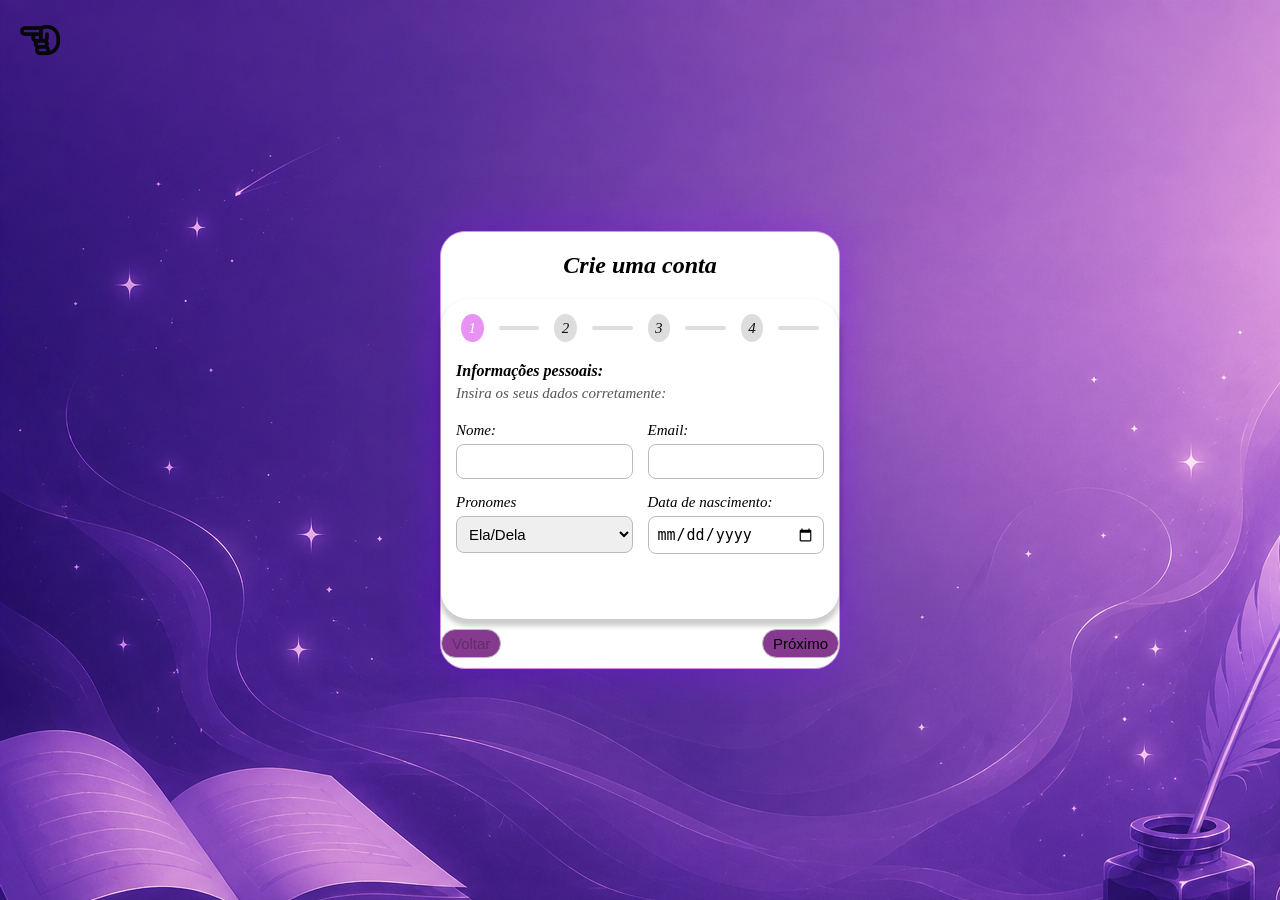
<file: telaCadastro.html>
<!DOCTYPE html>
<html lang="pt-BR">

<head>
    <meta charset="UTF-8">
    <meta name="viewport" content="width=device-width, initial-scale=1.0">
    <title>Cadastre-se</title>
    <link href="styles_cadastro.css" rel="stylesheet">
    <link rel="stylesheet" href="https://cdnjs.cloudflare.com/ajax/libs/font-awesome/6.5.2/css/all.min.css">
     <link rel="icon" type="image/x-icon" href="icons8-favicon-48.png" />
</head>

<body>
    <div class="form">
        <div class="header">
            <h2>Crie uma conta</h2>
            <a href="index.html" class="voltar">
                    <i class="fa-regular fa-hand-point-left fa-2x"></i>
                </a>
        </div>
        <div class="body">
            <div class="pagination">
                <div class="number active">1</div>
                <div class="bar"></div>
                <div class="number">2</div>
                <div class="bar"></div>
                <div class="number">3</div>
                <div class="bar"></div>
                <div class="number">4</div>
                <div class="bar"></div>
            </div>
            <div class="steps">
                <div class="step">
                    <h4>Informações pessoais:</h4>
                    <p>Insira os seus dados corretamente:</p>
                    <div class="grid">
                        <div class="col">
                            <label for="name">Nome:</label>
                            <input type="text" id="name">
                        </div>
                        <div class="col">
                            <label for="email">Email:</label>
                            <input type="email" id="email">
                        </div>
                        <div class="col">
                            <label for="pronoums">Pronomes</label>
                            <select id="pronoums">
                                <option value="Ela/Dela">Ela/Dela</option>
                                <option value="Ele/Dele">Ele/Dele</option>
                                <option value="Elu/Delu">Elu/Delu</option>
                                <option value="Prefiro nao informar">Prefiro não informar</option>
                            </select>
                        </div>
                        <div class="col">
                            <label for="data_nascimento">Data de nascimento:</label>
                            <input type="date" id="data_nascimento">
                        </div>
                    </div>
                </div>
                <div class="step">
                    <h4>Áreas de interesse</h4>
                    <p>Selecione os seus conteúdos de interesse</p>
                    <div class="grid">
                        <div class="col">
                            <div class="checkbox">
                                <input type="checkbox" id="interest_romance">
                                <label for="interest_romance">Romance</label>
                            </div>
                        </div>
                        <div class="col">
                            <div class="checkbox">
                                <input type="checkbox" id="interest_mistery">
                                <label for="interest_mistery">Mistério</label>
                            </div>
                        </div>
                        <div class="col">
                            <div class="checkbox">
                                <input type="checkbox" id="interest_comedy">
                                <label for="interest_comedy">Comédia</label>
                            </div>
                        </div>
                        <div class="col">
                            <div class="checkbox">
                                <input type="checkbox" id="interest_scienceFiction">
                                <label for="interest_scienceFiction">Ficção científica</label>
                            </div>
                        </div>
                        <div class="col">
                            <div class="checkbox">
                                <input type="checkbox" id="interest_fantasy">
                                <label for="interest_fantasy">Fantasia</label>
                            </div>
                        </div>
                        <div class="col">
                            <div class="checkbox">
                                <input type="checkbox" id="interest_poetry">
                                <label for="interest_poetry">Poesia</label>
                            </div>
                        </div>
                        <div class="col">
                            <div class="checkbox">
                                <input type="checkbox" id="interest_historicalFiction">
                                <label for="interest_historicalFiction">Ficção Histórica</label>
                            </div>
                        </div>
                        <div class="col">
                            <div class="checkbox">
                                <input type="checkbox" id="interest_adventure">
                                <label for="interest_adventure">Aventura</label>
                            </div>
                        </div>
                        <div class="col">
                            <div class="checkbox">
                                <input type="checkbox" id="interest_horror">
                                <label for="interest_horror">Terror</label>
                            </div>
                        </div>
                        <div class="col">
                            <div class="checkbox">
                                <input type="checkbox" id="interest_magicalCreatures">
                                <label for="interest_magicalCreatures">Criaturas Mágicas</label>
                            </div>
                        </div>
                        <div class="col">
                            <div class="checkbox">
                                <input type="checkbox" id="interest_nonFiction">
                                <label for="interest_nonFiction">Não ficção</label>
                            </div>
                        </div>
                        <div class="col">
                            <div class="checkbox">
                                <input type="checkbox" id="interest_shortStories">
                                <label for="interest_shortStories">Histórias Curtas</label>
                            </div>
                        </div>
                        <div class="col">
                            <div class="checkbox">
                                <input type="checkbox" id="interest_dystopia">
                                <label for="interest_dystopia">Distopia</label>
                            </div>
                        </div>
                    </div>
                </div>
                <div class="step">
                    <h4>Proteja a sua conta</h4>
                    <div class="grid">
                        <div class="col">
                            <label for="password">Senha</label>
                            <input type="password" id="password">
                        </div>
                        <div class="col">
                            <label for="retype-password"> Confirme a Senha</label>
                            <input type="password" id="retype-password">
                        </div>
                    </div>
                </div>
                <div class="step">
                    <div class="confirmation">
                        <h2>Create my account</h2>
                        <div>
                            <button>Criar conta</button>
                        </div>
                    </div>
                </div>
            </div>
        </div>  
        <div class="footer">
            <button class="prev" disabled>Voltar</button>
            <button class="next">Próximo</button>
        </div>
    </div>
     <script src="script_cadastro.js" defer></script>
</body>

</html>
</file>
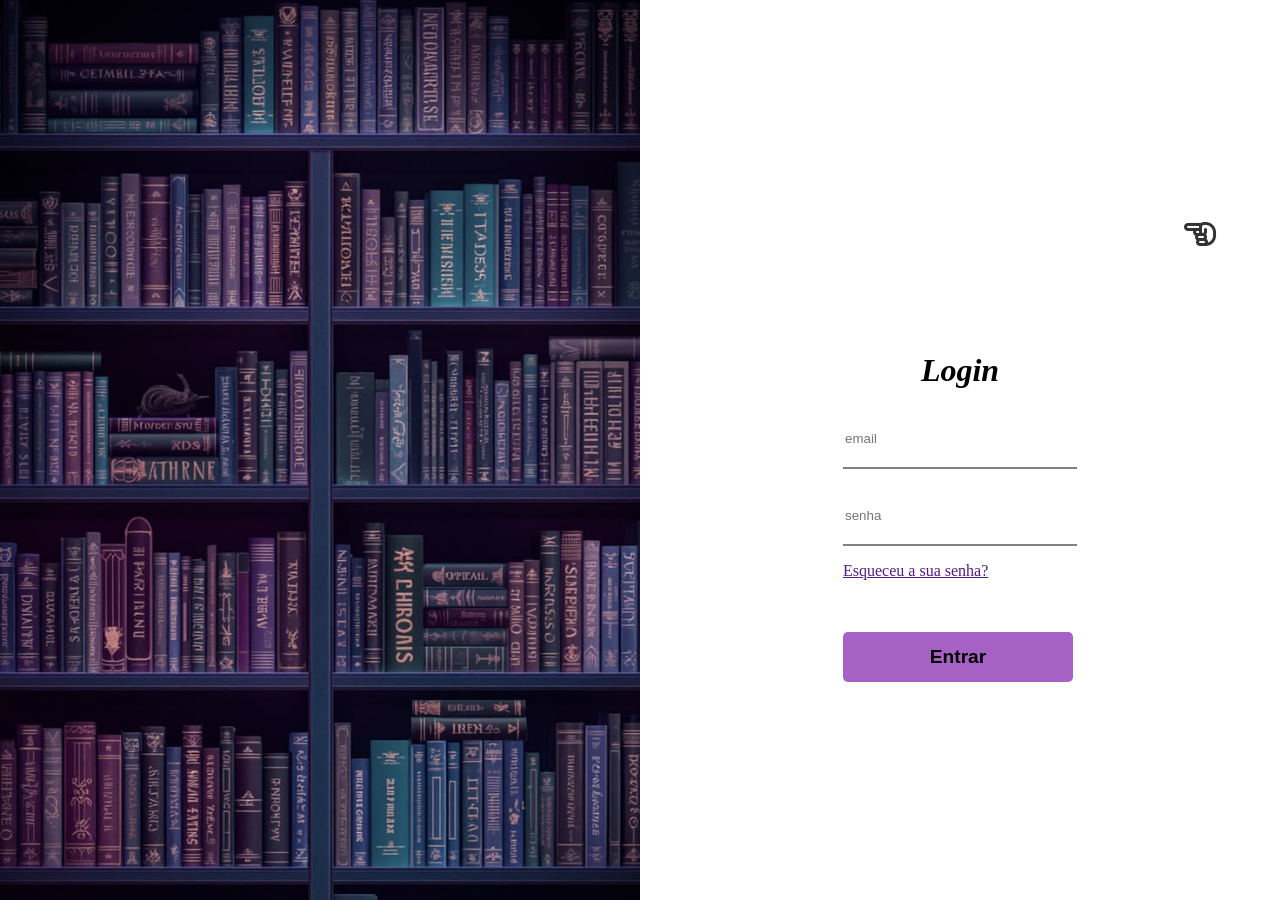
<file: telaLogin.html>
<!DOCTYPE html>
<html lang="pt-BR">

<head>
    <meta charset="UTF-8">
    <meta name="viewport" content="width=device-width, initial-scale=1.0">
    <title>Login</title>
    <link rel="icon" type="image/x-icon" href="icons8-favicon-48.png" />
    <link href="styles_login.css" rel="stylesheet" />
    <link rel="stylesheet" href="https://cdnjs.cloudflare.com/ajax/libs/font-awesome/6.5.2/css/all.min.css">
</head>

<body>
    <div class="grid_container">
        <div class="grid_esquerda">
        </div>
        <div class="grid_direita">
            <div class="card">
                <a href="index.html" class="voltar">
                    <i class="fa-regular fa-hand-point-left fa-2x"></i>
                </a>
                <h1 style="font-style: italic;">Login</h1>
                <form>
                    <input type="email" class="form-control" placeholder="email" aria-label="email"
                        aria-describedby="addon-wrapping" required>
                    <br><br>
                    <input type="password" class="form-control" placeholder="senha" aria-label="senha"
                        aria-describedby="addon-wrapping" required>
                    <a href="">
                        <p>Esqueceu a sua senha?</p>
                    </a>
                    <br><br>
                    <button type="submit" class="btn">Entrar</button>
                </form>
            </div>
        </div>
    </div>
</body>

</html>
</file>
<file: styles_cadastro.css>
* {
    margin: 0px;
    padding: 0px;
    box-sizing: border-box;
}

body {
    background-image: url(Image\ 12\ de\ ago.\ de\ 2026\,\ 13_00_43.png);
    font-style: italic;
    height: 100vh;
    display: grid;
    place-items: center;
}

.form {
    background: white;
    border: 1px solid rgb(209, 146, 228);
    box-shadow: 0 0 50px rgba(128, 0, 255, 0.35);
    border-radius: 20px;
    width: 98%;
    max-width: 400px;
    border-radius: 25px;
}

.form .header {
    text-align: center;
    padding: 20px;
    display: grid;
    gap: 5px;

}

.form .body {
    box-shadow: 0px 5px 5px 2px rgba(0, 0, 0, 0.2);
    border-radius: 28px;
    height: 320px;
    overflow: hidden;
}

.form .body .pagination {
    display: flex;
    justify-content: center;
    align-items: center;
    gap: 15px;
    padding: 15px 20px;
}

.form .body .pagination .number {
    width: 28px;
    height: 28px;
    text-align: center;
    line-height: 28px;
    border-radius: 50%;
    background: #e892f3;
    color: white;
    font-size: 15px;
}

.form .body .pagination .bar {
    width: 50px;
    height: 4px;
    background: #e892f3;
    border-radius: 5px;
}

.form .body .pagination .active~div {
    background: #ddd;
    color: #111;
}

.form .steps {
    width: 400%;
    display: flex;
}

.form .steps .step {
    width: 98vw;
    max-width: 400px;
    padding: 5px 15px 15px;
    overflow: hidden;
}

.form .steps .step h4 {
    margin-bottom: 5px;
}

.form .steps .step p {
    color: #555;
    max-width: 90%;
    font-size: 15px;
}

.form .steps .step .grid {
    display: grid;
    grid-template-columns: 1fr 1fr;
    gap: 15px;
    margin-top: 20px;
}

.form .steps .step .grid .col label {
    display: block;
    margin-bottom: 5px;
    font-weight: 500;
    font-size: 15px;
}

.form .steps .step .grid .col input {
    width: 100%;
    padding: 8px;
    border: 1px solid #bbb;
    font-size: 15px;
    border-radius: 8px;
}

.form .steps .step .grid .col select {
    width: 100%;
    padding: 8px;
    border: 1px solid #bbb;
    font-size: 15px;
    border-radius: 8px;
}

.form .steps .step .grid .col .checkbox input {
    display: none;
}

.form .steps .step .grid .col .checkbox label {
    width: 100%;
    padding: 15px;
    border: 1px solid #bbb;
    border-radius: 5px;
    margin: 0;
    cursor: pointer;
}

.form .steps .step .grid .col .checkbox input:checked+label {
    background: #e892f3;
    color: #fff;
}

.form .steps .step .confirmation {
    display: grid;
    text-align: center;
    place-items: center;
    gap: 10px;
}

.form .steps .step .confirmation button {
    background: #e892f3;
    color: #fff;
    padding: 10px 20px;
    border: none;
    outline: none;
    font-size: 15px;
    border-radius: 20px;
    cursor: pointer;
}

.form .footer {
    padding: 10px 0px;
    display: flex;
    justify-content: space-between;
}

.form .footer button {
    padding: 5px 10px;
    font-size: 15px;
    border: 1px solid #bbb;
    background: #853a8f;
    border-radius: 15px;
    cursor: pointer;
    outline: none;
}
.voltar {
    position: fixed;   
    top: 20px;         
    left: 20px;   
    color: #080808;  
    font-size: 20px;  
    text-decoration: none;
    transition: transform 0.2s ease;
    z-index: 1000;
}
</file>
<file: styles_login.css>
body {
    padding: 0%;
    margin: 0%;
}

.grid_container {
    display: grid;
    grid-template-columns: 1fr 1fr;
    padding: 0px;
    min-height: 100vh;
}

.grid_esquerda {
    background-image: url(telaLoginV5.jpg);
    background-size: cover;
    width: 50vw;
    height: 100vh;
}

.grid_direita {
    display: flex;
    justify-content: center;
    align-items: center;
    width: 50vw;
    height: 100vh;
}

.card {
    display: flex;
    justify-content: center;
    align-items: center;
    flex-direction: column;
    position: relative;
    width: 40vw;
    height: 60vh;
}

.card a.voltar {
    align-self: flex-end;
    text-decoration: none;
    color: #333;
    font-weight: bold;
    margin-bottom: 5rem;
}

.form-control {
    border-left: 0;
    border-top: 0;
    border-right: 0;
    border-bottom: 2.5px solid grey;
    width: 230px;
    height: 55px;
    color: gray;
}

.btn {
    width: 230px;
    height: 50px;
    background-color: rgb(166, 97, 197);
    color: black;
    font-size: larger;
    font-weight: bolder;
    text-align: center;
    border-style: none;
    border-radius: 5px;
    cursor: pointer;
}

.btn:hover {
    background: rgb(128, 56, 128);
    width: 240px;
    height: 55px;
}
.fa-regular fa-hand-point-left{
    width: 20vh;
    height: 10vh;
}
@media (max-width: 765px) {
    .grid_container {
        grid-template-columns: 1fr;
    }

    .grid_esquerda {
        display: none; 
    }

    .grid_direita {
        width: 100%;
        height: auto;
        padding: 0.5rem;
    }

    .card {
        width: 100%;
        max-width: 100%;
        height: auto;
    }
}
</file>
